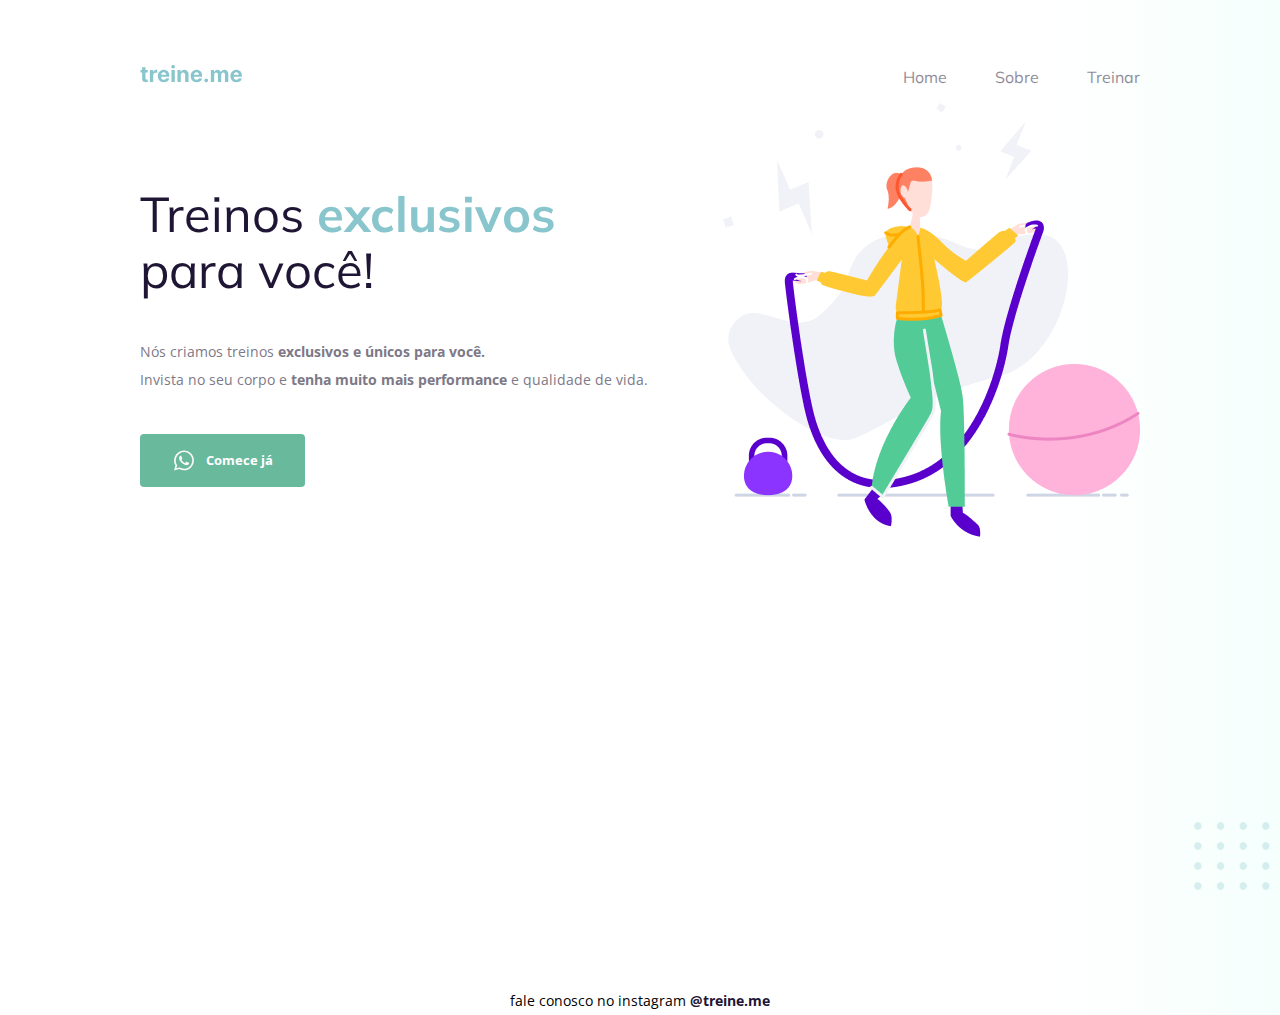
<file: index.html>
<!DOCTYPE html>
<html lang="pt-br">
  <head>
    <link rel="preconnect" href="https://fonts.googleapis.com">
    <link rel="preconnect" href="https://fonts.gstatic.com" crossorigin>

    <meta charset="UTF-8" />
    <meta name="viewport" content="width=device-width, initial-scale=1.0" />
    <title>Treine me</title>

    <link href="https://fonts.googleapis.com/css2?family=Mulish:wght@400;700&family=Open+Sans:wght@400;700&display=swap" rel="stylesheet">

    <link rel="stylesheet" href="style.css">

  </head>
  <body>
    <div class="page">
      <nav>
          <a id="logo" href="#"><img src="images/logo.svg" alt="Treine.me" /></a>
          <ul>
            <li><a href="#">Home</a alt="">  </li> 
            <li><a href="#">Sobre</a></li>
            <li><a href="#">Treinar</a></li>
          </ul>
      </nav>
      
      <main>
          <section>
            <h1>Treinos <span>exclusivos</span> para você!</h1>

            <p>
              Nós criamos treinos <strong>exclusivos e únicos para você.</strong></br>
              Invista no seu corpo e <strong>tenha muito mais performance</strong> e qualidade de vida.
            </p>

            <button>
              <img id="whatsAppIcon" src="images/whats.svg" alt="Ícone do whatsapp">
              <strong> Comece já</strong>
            </button>
          </section>
          <img src="images/img.png" alt="Desenho de uma mulher pulando corta numa academia.">
          
      </main>

      <footer>
          fale conosco no instagram <a href="https://instagram.com/treineme" target="_blank">@treine.me</a>
      </footer>
    </div>

    <img id="balls" src="images/balls.svg" alt="Bolinhas decorativas verdes no canto inferior direito da página.">

  </body>
</html>
</file>
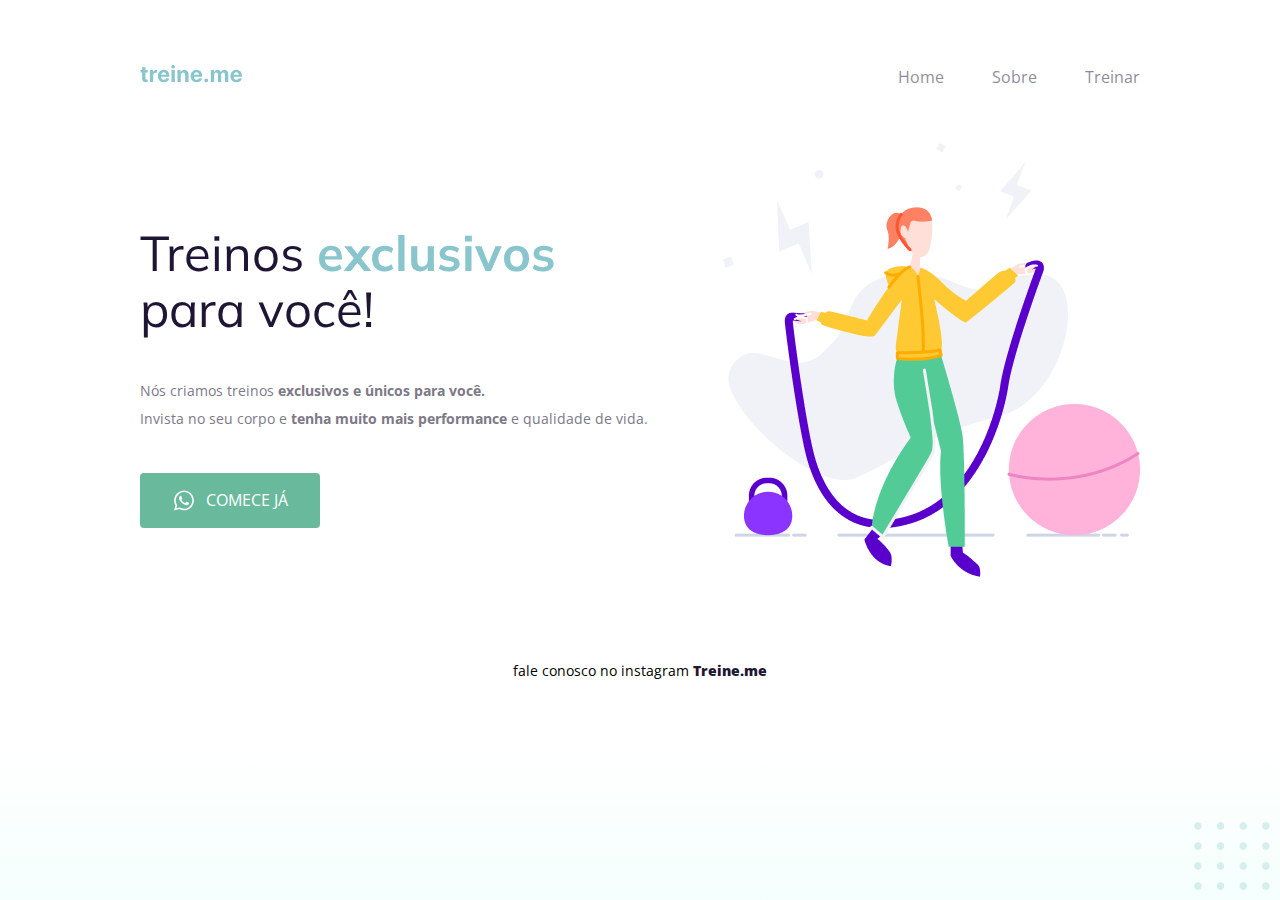
<file: desafioSemantica/index.html>
<!DOCTYPE html>
<html lang="pt-br">
  <head>
    <link rel="preconnect" href="https://fonts.googleapis.com">
    <link rel="preconnect" href="https://fonts.gstatic.com" crossorigin>

    <meta charset="UTF-8" />
    <meta name="viewport" content="width=device-width, initial-scale=1.0" />
    <link href="https://fonts.googleapis.com/css2?family=Mulish:wght@400;700&family=Open+Sans:wght@400;700&display=swap" rel="stylesheet">
    <link rel="stylesheet" href="style.css">
    
    <title>Treine me</title>
  </head>
  <body>

    <div class="page">
      <nav>
        <a id="logo" href="#"> <img src="images/logo.svg" alt="logo Treine.me"/> 
        </a>

        <ul>
          <li class="item"><a href="#">Home</a></li>
          <li class="item"><a href="#">Sobre</a></li>
          <li class="item"><a href="#">Treinar</a></li>
        </ul>

      </nav>


      <main>
          <section>
            <h1 class="title">Treinos <span>exclusivos</span> para você! </h1>

            <p class="subtitle">
              Nós criamos treinos <strong>exclusivos e únicos para você.</strong></br>
            Invista no seu corpo e <strong>tenha muito mais performance</strong> e qualidade de vida.
            </p>
          
            <button> <img src="images/whats.svg" alt="Botao para levar ao whatsapp">
              Comece já </button>
          </section>
            <img src="images/img.png" alt="Desenho de uma mulher pulando corta numa academia.">
          
      </main>

      <footer>
        fale conosco no instagram <a href="https://instagram.com/treineme" target="_blank"><strong>Treine.me</strong></a>
      </footer>
    </div>
  

    <img id="balls" src="/desafioSemantica/images/balls.svg" alt="Bolinhas decorativas verdes no canto inferior direito da página.">

  </body>
</html>
</file>
<file: style.css>
body {
    margin: 0;
    font-family: "Open Sans", sans-serif;
    background: linear-gradient(90deg, rgb(227, 255, 248, 0) 82.08%, rgb(227, 255, 248, 0.38) 100%);
    min-height: 100vh;
  }
  
  .page {
    width: 1000px;
    margin: 0 auto;
    padding-top: 65px;
  }
  
  nav {
    display: flex;
    justify-content: space-between;
    align-items: center;
    margin-bottom: 15px;
  }

  ul {
    display: flex;
    list-style: none;
    margin: 0;
    padding: 0;
    gap:48px; 
  }
  
  a {
    color: #1f1534;
    text-decoration: none;
  }
  
  ul li a {
      opacity: 0.5;
  }
  
  ul li a:hover {
    font-weight: bold;
    opacity: 1;
  }
  
  h1,
  ul {
    font-family: "Mulish", sans-serif;
  }
  
  h1 {
    font-size: 49px;
    line-height: 56px;
    color: #1f1534;
  
    font-weight: normal;
  
    width: 490px;
  }
  
  h1 span {
    color: #89c5cc;
    font-weight: bold;
  }
  
  main{
    display: flex;
    align-items: center;
    justify-content: space-between;
  }
  section p {
    font-size: 14px;
    line-height: 28px;
    color: #7d7987;
  
    margin: 40px 0;
  }
  
  button {
    color: white;
    font-family: "Open Sans", sans-serif;
  
    background: #69B99D;
    border: 0;
    padding: 14px 32px;
    display: flex;
    align-items: center;
    justify-content:center;
    gap: 10px;
  
    border-radius: 4px;
  
    cursor: pointer;
  }
  
  button:hover {
      background: #4EA788;
  }
  
  footer {
    font-size: 14px;
    line-height: 28px;
    text-align: center;

    margin-top: 50vh;
  }
  
  footer a {
    
    font-weight: bold;
  }
  
  #balls {
    position: fixed;
      bottom: 0;
      right: 0;
  }
</file>
<file: desafioSemantica/style.css>
body {
  margin: 0;

  font-family: "Open Sans", sans-serif;

  background: linear-gradient(180deg, rgb(227, 255, 248, 0) 82.08%, rgb(227, 255, 248, 0.38) 100%);

  min-height: 100vh;
}

.page {
  width: 1000px;
  margin: 0 auto;
  padding-top: 65px;
}

nav {
  display: flex;
  justify-content: space-between;
  align-items: center;

  margin-bottom: 55px;
}
ul {
  display: flex;
  gap: 48px;
  list-style: none;
  margin: 0;
  padding: 0;
}

a {
  color: #1f1534;
  text-decoration: none;
}

ul li a {
    opacity: 0.5;
}

ul li a:hover {
  font-weight: bold;
  opacity: 1;
}

.list,
.title {
  font-family: "Mulish", sans-serif;
}

main{
  display: flex;
  align-items: center;
  justify-content: space-between;
}


.title {
  font-size: 49px;
  line-height: 56px;
  color: #1f1534;

  font-weight: normal;

  width: 490px;
}

.title span {
  color: #89c5cc;
  font-weight: bold;
}

.subtitle {
  font-size: 14px;
  line-height: 28px;
  color: #7d7987;

  margin: 40px 0;
}

button {
  color: rgb(255, 255, 255);
  text-transform: uppercase;
  font-family: "Open Sans", sans-serif;

  background: #69B99D;
  border: 0;
  padding: 15px 32px;
  font-size: 16px;
  display: flex;
  align-items: center;
  justify-content: center;
  gap: 10px;
  border-radius: 4px;
  cursor: pointer;
}

footer {

  font-size: 14px;
  line-height: 28px;
  text-align: center;
  margin-top: 80px;
  
}

footer a {
  font-weight: bold;
}

#balls {
    position: fixed;
    bottom: 0;
    right: 0;
}
</file>
